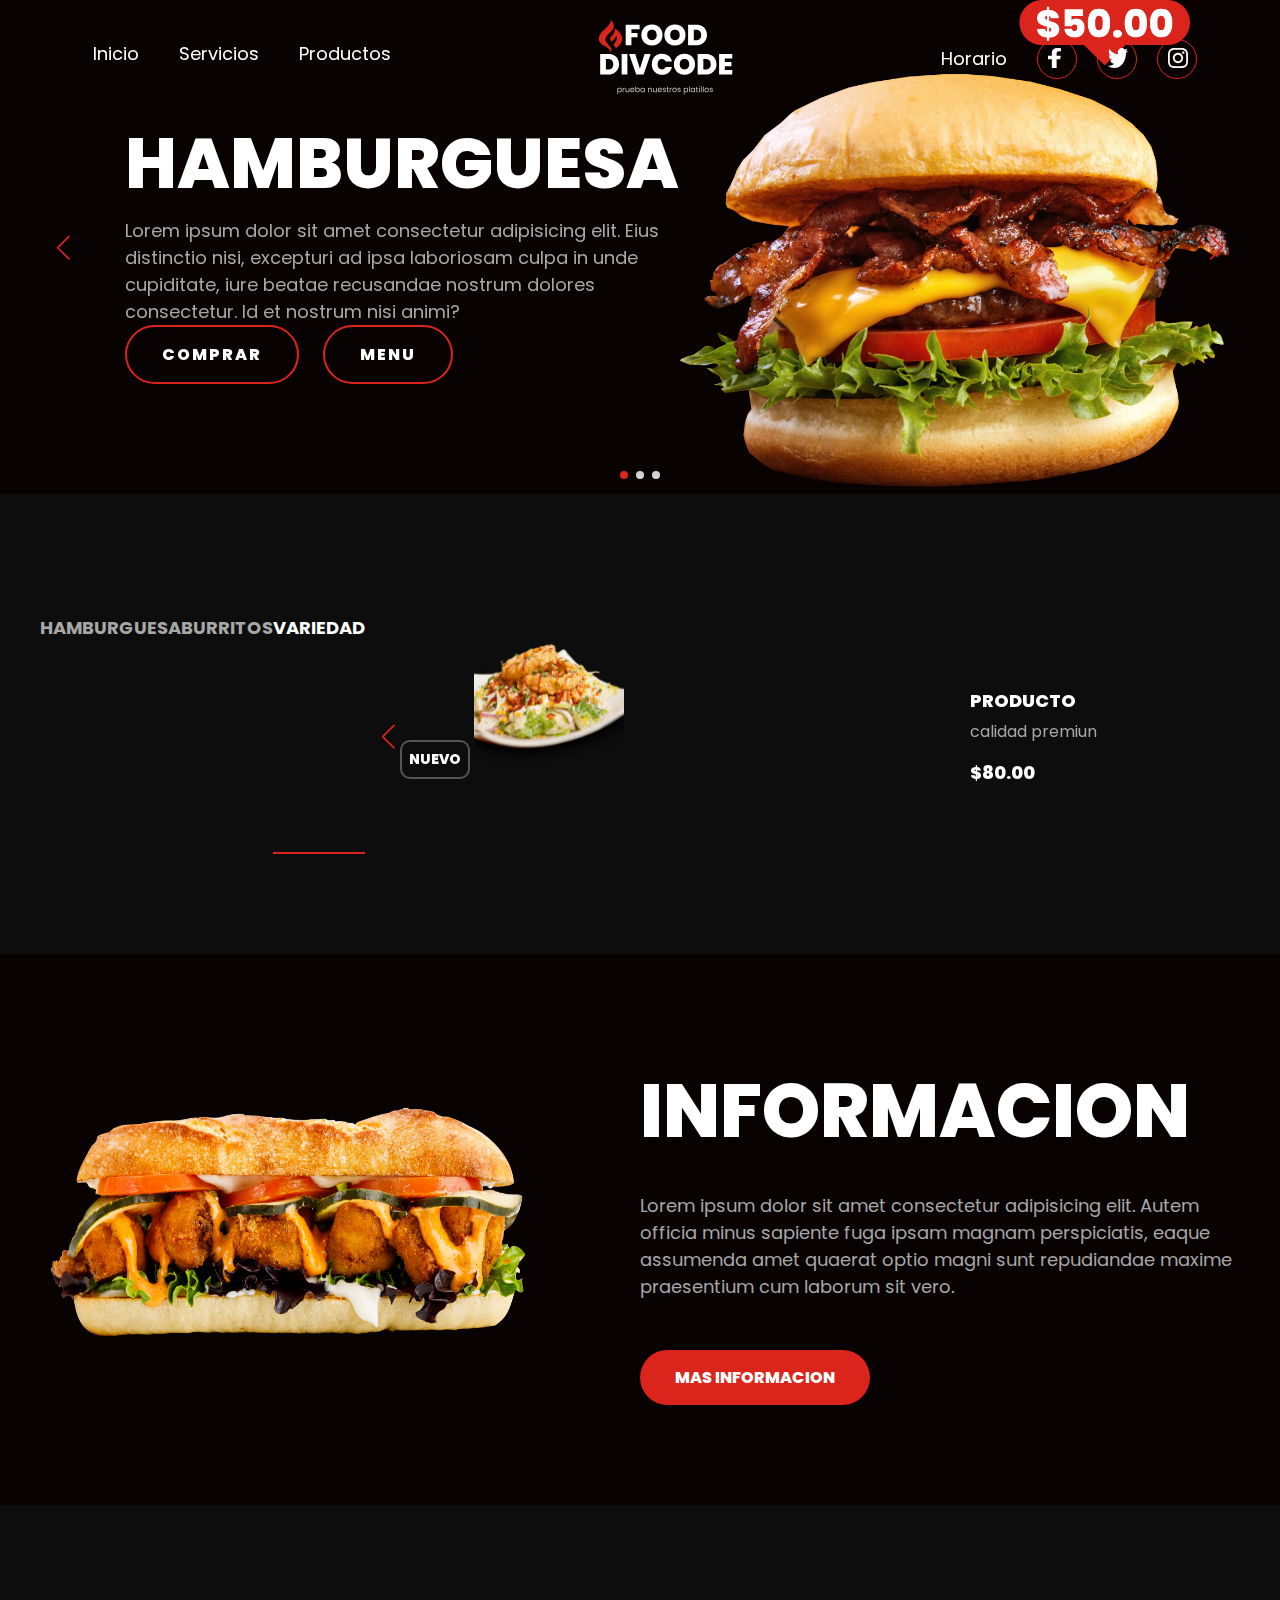
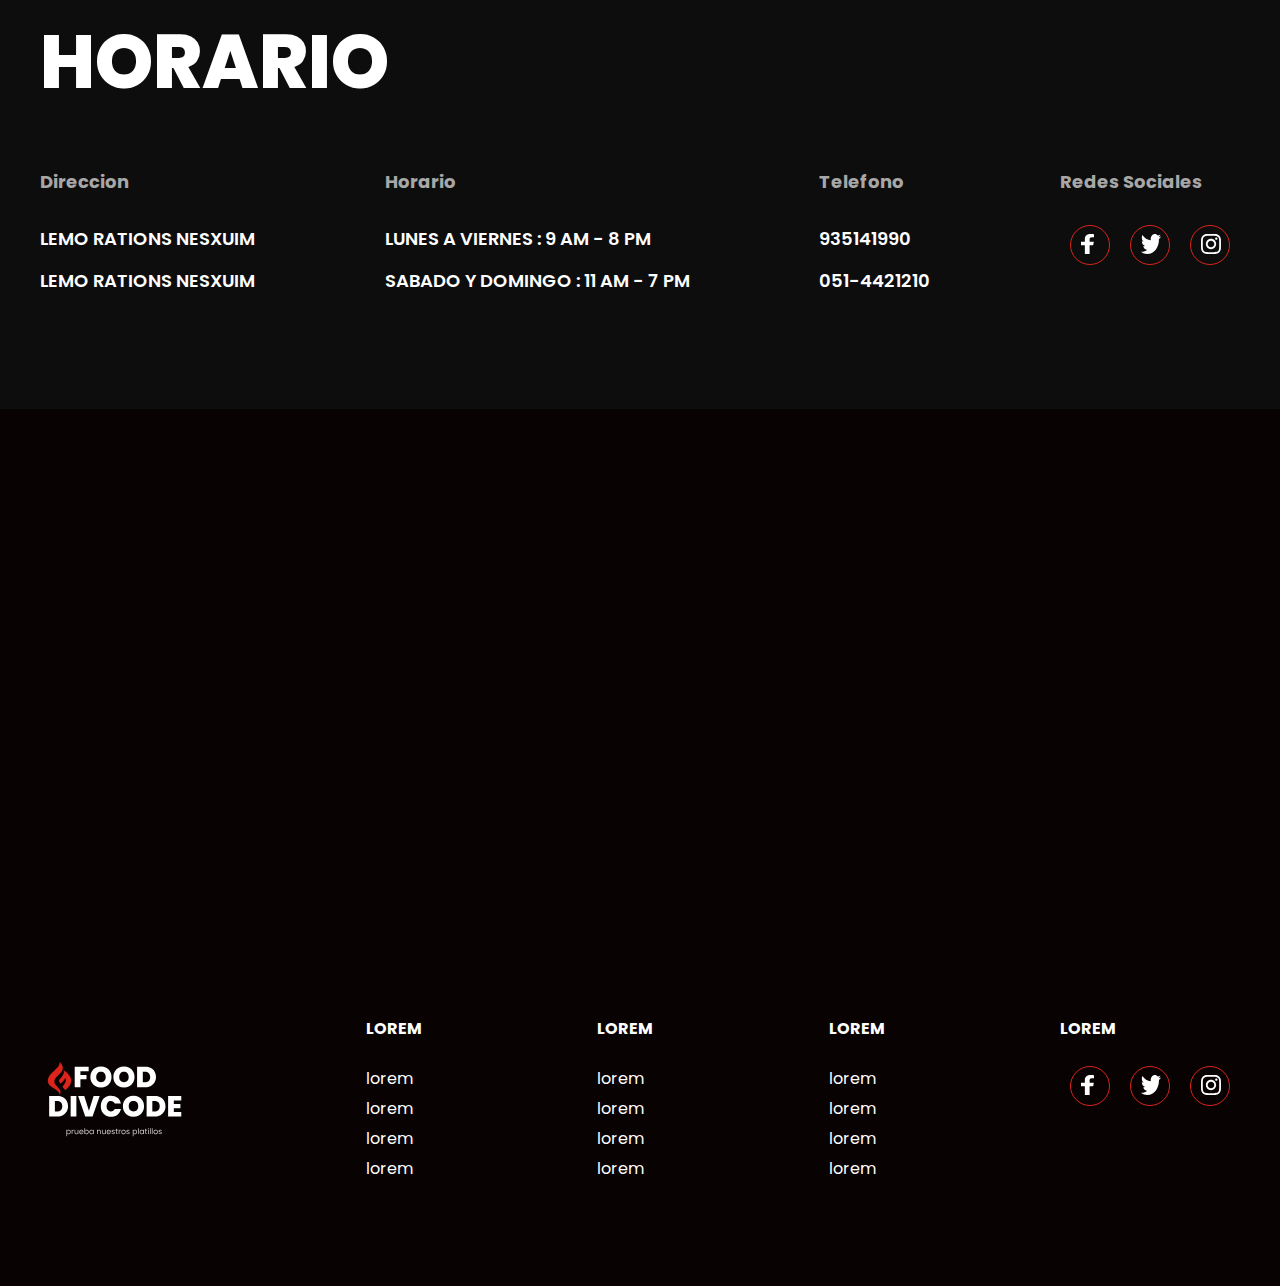
<file: hamburguesa.html>
<!DOCTYPE html>
<html lang="en">

<head>
    <meta charset="UTF-8">
    <meta name="viewport" content="width=device-width, initial-scale=1.0">
    <title>Document</title>
    <link rel="stylesheet" href="https://cdn.jsdelivr.net/npm/swiper/swiper-bundle.min.css" />
    <link rel="stylesheet" href="./Hamburguesa/styleHam.css">
</head>

<body>

    <header>
        <div class="menu container">

            <img class="logo-1" src="./images/logo.svg" alt="">
            <input type="checkbox" id="menu" />
            <label for="menu">
                <img src="./images/menu.png" class="menu-icono" alt="">
            </label>
            <nav class="navbar">
                <div class="menu-1">
                    <ul>
                        <li><a href="#">Inicio</a></li>
                        <li><a href="#">Servicios</a></li>
                        <li><a href="#">Productos</a></li>
                    </ul>
                </div>
                <img class="logo-2" src="./images/logo.svg" alt="">
                <div class="menu-2">
                    <ul>
                        <li><a href="#">Horario</a></li>
                    </ul>
                    <div class="socials">
                        <a href="#">
                            <div class="social">
                                <img src="./images/s1.svg" alt="">

                            </div>
                        </a>
                        <a href="#">
                            <div class="social">
                                <img src="./images/s2.svg" alt="">

                            </div>
                        </a>
                        <a href="#">
                            <div class="social">
                                <img src="./images/s3.svg" alt="">

                            </div>
                        </a>
                    </div>

                </div>
            </nav>
        </div>
        <div class="headre-content container">

            <div class="swiper mySwiper-1">
                <div class="swiper-wrapper">

                    <div class="swiper-slide">
                        <div class="slider">
                            <div class="slider-txt">
                                <h1>Hamburguesa</h1>
                                <p>Lorem ipsum dolor sit amet consectetur adipisicing elit. Eius distinctio nisi,
                                    excepturi ad ipsa laboriosam culpa in unde cupiditate, iure beatae recusandae
                                    nostrum dolores consectetur. Id et nostrum nisi animi?
                                </p>
                                <div class="botonoes">
                                    <a href="#" class="btn-1">Comprar</a>
                                    <a href="#" class="btn-1">Menu</a>
                                </div>
                            </div>
                            <div class="slider-img">
                                <img src="./images/slider1.png" alt="">
                            </div>
                        </div>
                    </div>
                    <div class="swiper-slide">
                        <div class="slider">
                            <div class="slider-txt">
                                <h1>Torta</h1>
                                <p>Lorem ipsum dolor sit amet consectetur adipisicing elit. Eius distinctio nisi,
                                    excepturi ad ipsa laboriosam culpa in unde cupiditate, iure beatae recusandae
                                    nostrum dolores consectetur. Id et nostrum nisi animi?
                                </p>
                                <div class="botonoes">
                                    <a href="#" class="btn-1">Comprar</a>
                                    <a href="#" class="btn-1">Menu</a>
                                </div>
                            </div>
                            <div class="slider-img">
                                <img src="./images/slider2.png" alt="">
                            </div>
                        </div>
                    </div>
                    <div class="swiper-slide">
                        <div class="slider">
                            <div class="slider-txt">
                                <h1>Hamburguesa2</h1>
                                <p>Lorem ipsum dolor sit amet consectetur adipisicing elit. Eius distinctio nisi,
                                    excepturi ad ipsa laboriosam culpa in unde cupiditate, iure beatae recusandae
                                    nostrum dolores consectetur. Id et nostrum nisi animi?
                                </p>
                                <div class="botonoes">
                                    <a href="#" class="btn-1">Comprar</a>
                                    <a href="#" class="btn-1">Menu</a>
                                </div>
                            </div>
                            <div class="slider-img">
                                <img src="./images/slider3.png" alt="">
                            </div>
                        </div>
                    </div>

                </div>
                <div class="swiper-button-next"></div>
                <div class="swiper-button-prev"></div>
                <div class="swiper-pagination"></div>
            </div>

        </div>
    </header>


    <main class="products">
        <div class="tabs container">

            <input type="radio" name="tabs" id="tab1" checked="checked" class="tabInput" value="1">
            <label for="tab1">Hamburguesa</label>
            <div class="tab">
                <div class="swiper mySwiper-2" id="swiper1">

                    <div class="swiper-wrapper">

                        <div class="swiper-slide">
                            <div class="product">
                                <div class="product-img">
                                    <h4>Nuevo</h4>
                                    <img src="./images/food1.png" alt="">
                                </div>
                                <div class="product-txt">
                                    <h4>Producto</h4>
                                    <p>calidad premiun</p>
                                    <span class="price">$80.00</span>
                                </div>
                            </div>
                        </div>

                        <div class="swiper-slide">
                            <div class="product">
                                <div class="product-img">
                                    <h4>Nuevo</h4>
                                    <img src="./images/food2.png" alt="">
                                </div>
                                <div class="product-txt">
                                    <h4>Producto</h4>
                                    <p>calidad premiun</p>
                                    <span class="price">$80.00</span>
                                </div>
                            </div>
                        </div>

                        <div class="swiper-slide">
                            <div class="product">
                                <div class="product-img">
                                    <h4>Nuevo</h4>
                                    <img src="./images/food3.png" alt="">
                                </div>
                                <div class="product-txt">
                                    <h4>Producto</h4>
                                    <p>calidad premiun</p>
                                    <span class="price">$80.00</span>
                                </div>
                            </div>
                        </div>

                    </div>

                    <div class="swiper-button-next"></div>
                    <div class="swiper-button-prev"></div>

                </div>
            </div>

            <input type="radio" name="tabs" id="tab2" checked="checked" class="tabInput" value="2">
            <label for="tab2">Burritos</label>
            <div class="tab">
                <div class="swiper mySwiper-2" id="swiper2">
                    <div class="swiper-wrapper">

                        <div class="swiper-slide">
                            <div class="product">
                                <div class="product-img">
                                    <h4>Nuevo</h4>
                                    <img src="./images/food4.png" alt="">
                                </div>
                                <div class="product-txt">
                                    <h4>Producto</h4>
                                    <p>calidad premiun</p>
                                    <span class="price">$80.00</span>
                                </div>
                            </div>
                        </div>

                        <div class="swiper-slide">
                            <div class="product">
                                <div class="product-img">
                                    <h4>Nuevo</h4>
                                    <img src="./images/food5.png" alt="">
                                </div>
                                <div class="product-txt">
                                    <h4>Producto</h4>
                                    <p>calidad premiun</p>
                                    <span class="price">$80.00</span>
                                </div>
                            </div>
                        </div>

                        <div class="swiper-slide">
                            <div class="product">
                                <div class="product-img">
                                    <h4>Nuevo</h4>
                                    <img src="./images/food6.png" alt="">
                                </div>
                                <div class="product-txt">
                                    <h4>Producto</h4>
                                    <p>calidad premiun</p>
                                    <span class="price">$80.00</span>
                                </div>
                            </div>
                        </div>

                    </div>
                    <div class="swiper-button-next"></div>
                    <div class="swiper-button-prev"></div>
                </div>
            </div>

            <input type="radio" name="tabs" id="tab3" checked="checked" class="tabInput" value="3">
            <label for="tab3">Variedad</label>
            <div class="tab">
                <div class="swiper mySwiper-2" id="swiper2">
                    <div class="swiper-wrapper">

                        <div class="swiper-slide">
                            <div class="product">
                                <div class="product-img">
                                    <h4>Nuevo</h4>
                                    <img src="./images/food7.png" alt="">
                                </div>
                                <div class="product-txt">
                                    <h4>Producto</h4>
                                    <p>calidad premiun</p>
                                    <span class="price">$80.00</span>
                                </div>
                            </div>
                        </div>

                        <div class="swiper-slide">
                            <div class="product">
                                <div class="product-img">
                                    <h4>Nuevo</h4>
                                    <img src="./images/food8.png" alt="">
                                </div>
                                <div class="product-txt">
                                    <h4>Producto</h4>
                                    <p>calidad premiun</p>
                                    <span class="price">$80.00</span>
                                </div>
                            </div>
                        </div>

                        <div class="swiper-slide">
                            <div class="product">
                                <div class="product-img">
                                    <h4>Nuevo</h4>
                                    <img src="./images/food9.png" alt="">
                                </div>
                                <div class="product-txt">
                                    <h4>Producto</h4>
                                    <p>calidad premiun</p>
                                    <span class="price">$80.00</span>
                                </div>
                            </div>
                        </div>

                    </div>
                    <div class="swiper-button-next"></div>
                    <div class="swiper-button-prev"></div>
                </div>
            </div>

        </div>
    </main>

    <section class="info container">

        <div class="info-img">
            <img src="./images/info.png" alt="">
        </div>

        <div class="info-txt">
            <h2>Informacion</h2>
            <p>Lorem ipsum dolor sit amet consectetur adipisicing elit. 
                Autem officia minus sapiente fuga ipsam magnam
                perspiciatis, eaque assumenda amet quaerat optio magni sunt 
                repudiandae maxime praesentium cum laborum
                sit vero.
            </p>
            <a href="#" class="btn-2">Mas informacion</a>

        </div>

    </section>

    <section class="horario">
        <div class="horario-info container">

            <h2>Horario</h2>
            <div class="horario-txt">
                <div class="txt">
                    <h4>Direccion</h4>
                    <p>
                        lemo rations nesxuim
                    </p>
                    <p>
                        lemo rations nesxuim
                    </p>
                </div>
                <div class="txt">
                    <h4>Horario</h4>
                    <p>
                        Lunes a Viernes : 9 am - 8 pm
                    </p>
                    <p>
                        Sabado y Domingo : 11 am - 7 pm
                    </p>
                </div>
                <div class="txt">
                    <h4>Telefono</h4>
                    <p>
                        935141990
                    </p>
                    <p>
                        051-4421210
                    </p>
                </div>
                <div class="txt">
                    <h4>Redes Sociales</h4>
                    <div class="socials">
                        <a href="#">
                            <div class="social">
                                <img src="./images/s1.svg" alt="">
                            </div>
                        </a>
                        <a href="#">
                            <div class="social">
                                <img src="./images/s2.svg" alt="">
                            </div>
                        </a>
                        <a href="#">
                            <div class="social">
                                <img src="./images/s3.svg" alt="">
                            </div>
                        </a>
                    </div>
                </div>
            </div>
        </div>

    </section>
    
    <section>
        <iframe class="map" src="https://www.google.com/maps/embed?pb=!1m18!1m12!1m3!1d30619.270302719113!2d-71.53901145!3d-16.40405235!2m3!1f0!2f0!3f0!3m2!1i1024!2i768!4f13.1!3m3!1m2!1s0x91424a487785b9b3%3A0xa3c4a612b9942036!2sArequipa!5e0!3m2!1ses-419!2spe!4v1714458499880!5m2!1ses-419!2spe" width="100%" height="500" style="border:0;" allowfullscreen="" loading="lazy" referrerpolicy="no-referrer-when-downgrade"></iframe>
    </section>
    
    <footer class="footer container">

        <img class="logo-2" src="./images/logo.svg" alt="">
        <div class="links">
            <h4>Lorem</h4>
            <ul>
                <li><a href="#">lorem</a></li>
                <li><a href="#">lorem</a></li>
                <li><a href="#">lorem</a></li>
                <li><a href="#">lorem</a></li>
            </ul>
        </div>
        <div class="links">
            <h4>Lorem</h4>
            <ul>
                <li><a href="#">lorem</a></li>
                <li><a href="#">lorem</a></li>
                <li><a href="#">lorem</a></li>
                <li><a href="#">lorem</a></li>
            </ul>
        </div>
        <div class="links">
            <h4>Lorem</h4>
            <ul>
                <li><a href="#">lorem</a></li>
                <li><a href="#">lorem</a></li>
                <li><a href="#">lorem</a></li>
                <li><a href="#">lorem</a></li>
            </ul>
        </div>
        <div class="links">
            <h4>Lorem</h4>
            <div class="socials">
                <a href="#">
                    <div class="social">
                        <img src="./images/s1.svg" alt="">
                    </div>
                </a>
                <a href="#">
                    <div class="social">
                        <img src="./images/s2.svg" alt="">
                    </div>
                </a>
                <a href="#">
                    <div class="social">
                        <img src="./images/s3.svg" alt="">
                    </div>
                </a>
            </div>
            
        </div>

    </footer>



    <script src="https://cdn.jsdelivr.net/npm/swiper/swiper-bundle.min.js"></script>
    <script src="./Hamburguesa/scriptHam.js"></script>
</body>

</html>
</file>
<file: Hamburguesa/styleHam.css>
@import url('https://fonts.googleapis.com/css2?family=Poppins:wght@400;500;600;700;800&display=swap');

*{
    margin: 0;
    padding: 0;
    box-sizing: border-box;
    text-decoration: none;
    list-style: none;

}

body{
    background-color: #080202;
    font-family: 'Poppins', sans-serif;
}
   
.container{
    max-width: 1200px ;
    margin: 0 auto;
}

.swiper-button-prev::after{
    font-size: 25px;
}

.swiper-button-next::after{
    font-size: 25px;
}

.swiper-button-next{
    color: #DB241B;
}

.swiper-button-prev{
    color: #DB241B;
}

.swiper-pagination-bullet{
    background-color: #D3D2D2;
    opacity: 1;
}

.swiper-pagination-bullet-active{
    background-color: #DB241B;
}

.menu {
    position: absolute;
    top: 20px;
    left: 0;
    right: 0;
    display: flex;
    justify-content: center;
    z-index: 1000;

}  

.navbar{
    display: flex;

}

.menu-1{
    margin-right: 180px;
}

.menu-2{
    margin-left: 180px;
    display: flex;
    align-items: center;
}

.logo-1{
    width: 0;
}

.logo-2{
    width: 150px;
}

.socials {
    display: flex;
}

.social {
    margin: 0 10px;
    height: 40px;
    width: 40px;
    border: 1px solid #DB241B ;
    border-radius: 50%;
}

.social:hover{
    background-color: #DB241B;
    
}

.social img {
    margin: 8px 0 0 10px;
}

.menu .navbar ul li{
    position: relative;
    float: left;
}

.menu .navbar ul li a {
    font-size: 18px;
    padding: 20px;
    color: #ffffff;
    display: block;
}

.menu .navbar ul li a:hover{
    color: #DB241B;
}

#menu{
    display: none;
}
.menu-icono {
    width: 25px;
    
}

.menu label {
    cursor: pointer;
    display: none;
}

.header-content {
    margin-top: 200px;
    padding-bottom: 50px;
}

.slider {
    display: flex;
    align-items: center;

}

.slider-txt {
    margin-left:  85px;
    width: 50%;
}

.slider-txt h1 {
    font-size: 70px;
    color: #FFFFFF;
    text-transform: uppercase;
    font-weight: 800;
}

.slider-txt p {
    font-size:  18px;
    color: #A7A7A7;

}

.botones {
    margin-top: 50px;
}

.btn-1 {
    /*es importante poner display inline block*/
    display: inline-block;
    padding: 15px 35px;
    border: 2px solid #DB241B;
    color: #FFFFFF;
    font-weight: 800;
    letter-spacing: 2px;
    text-transform: uppercase;
    margin-right: 20px;
    border-radius: 50px;

}

/**/
 .btn-1:hover {
    background-color: #DB241B;
 }

 .slider-img {
    width: 50%;
 }

 .slider-img img {
    margin-right: 225px;
    width: 550px;
 }

 .products {
    background-color: #0D0D0D;

 }

 .tabs {
    display: flex;
    flex-direction: wrap;
    padding: 100px 0px;
 }

 .tabs label {
    width: 15%;
    order: 1;
    display: block;
    padding: 20px 0;
    text-align: center;
    cursor: pointer;
    color: #A7A7A7;
    font-weight: 700;
    font-size: 18px;
    text-transform: uppercase;
    transition: background ease 0.2s;
    
 }

 .tabs .tab {
    order: 99;
    flex-grow: 1;
    width: 100%;
    display: none;
    padding-top: 25px;
 }

 .tabs input[type="radio"] {
    display: none;

 }

 .tabs input[type="radio"]:checked + label {
    border-bottom: 2px solid #DB241B ;
    color: #FFFFFF;

 }

 .tabs input[type="radio"]:checked + label + .tab {
    display: block;
 }

 .product {
    display: flex;
    align-items: center;
    padding: 25px;
    margin: 0 10px;
 }

 .product-img{
    width: 50%;
    text-align: left;
 }

 .product-img h4 {
    display: inline-block;
    padding: 5px 7px ;
    line-height: 25px;
    color: #FFFFFF;
    font-size: 14px;
    text-transform: uppercase;
    font-weight: 800;
    border: 2px solid #555555 ;
    border-radius: 10px;
    margin-bottom: 50px;

 }

 .product-img img {
    width: 150px;
    height: 120px;
 }

 .product-txt{
    width: 50%;
    margin-left: 10px;
    text-align: left;
 }

 .product-txt h4 {
    color: #FFFFFF;
    font-size: 18px;
    text-transform: uppercase;
    font-weight: 800;
    margin-bottom: 5px;
 }

 .product-txt p{
    color: #A7A7A7;
    font-size: 16px;
    margin-bottom: 15px;
 }

 .product-txt span{
    color: #FFFFFF;
    font-size: 18px;
    font-weight: 800;
 }

 .info{
    padding: 100px 0px;
    display: flex;
    align-items: center;
 }

 .info-img {
    width: 50%;
 }

 .info-img img{
    width: 500px;
    height: 250px;
 }

 .info-txt {
    width: 50%
 }

 .info-txt h2 {
    font-size: 75px;
    color: #FFFFFF;
    font-weight: 800;
    text-transform: uppercase;
    margin-bottom: 25px;
 }

 .info-txt p {
    font-size: 18px;
    color: #A7A7A7;
    margin-bottom: 50px;
 }
/*  */
 .btn-2 {
    display: inline-block;
    padding: 15px 35px;
    background-color: #DB241B;
    color: #FFFFFF;
    font-weight: 800;
    text-transform: uppercase;
    border-radius: 50px;
 }

 /*  */
.btn-2:hover {
    background-color: #791510;
}

.horario {
    padding: 100px 0px;
    background-color: #0D0D0D;

}

.horario-info h2 {
    font-size: 75px;
    color: #FFFFFF;
    font-weight: 800;
    text-transform: uppercase;
    margin-bottom: 50px;
}

.horario-txt {
    display: flex;
    justify-content: space-between;
}

.txt {
    color: #FFFFFF;
}

.txt h4 {
    font-size: 18px;
    color: #A7A7A7;
    margin-bottom: 30px;
}

.txt p {
    font-size: 18px;
    text-transform: uppercase;
    font-weight: 600;
    margin-bottom: 15px;
}


.map {
    filter: grayscale(100%) invert(92%) contrast(92%);
}

.footer{
    padding: 100px 0px;
    display: flex;
    justify-content: space-between;
}

.links h4 {
    color: #FFFFFF;
    text-transform: uppercase;
    margin-bottom: 25px;
}

.links ul li a {
    color: #FFFFFF;
    font-size: 16px;
    margin-bottom: 5px;
    display: inline-block;
}
/*respopsive  */
@media(max-width: 991px) {
    .menu {
        padding: 20px;
        justify-content: space-between;
    }

    .menu-2{
        display: none;
    }

    .logo-1{
        width: 100px;
    }
    .logo-2{
        width: 0;
    }

    .menu label {
        display: initial;
    }

    .menu .navbar {
        position: absolute;
        top: 100%;
        left: 0;
        right: 0;
        background-color: #181818;
        display: none;
    }
    
    .menu .navbar ul li {
        width: 100%;
    }
    /* funciona menu */
    #menu:checked ~ .navbar {
        display: initial;
    }

    .header-content {
        padding:30px;
        margin-top: 100px;
    }

    .slider {
        flex-direction: column;
    }
    .slider-txt {
        margin-left: 0;
        width: 100%;
        text-align: center;
        margin-bottom: 50px;
    }

    .slider-txt h1 {
        font-size: 50px;
    }

    .slider-txt p {
        font-size: 16px;
    }

    .btn-1 {
        padding: 10px 25px;
        font-size: 14px;
    }

    .slider-img {
        width: 100%;
        text-align: center;
    }

    .slider-img img {
        margin-right: 0px;
        width: 300px;
    }

    .swiper-horizontal > .swiper-pagination-bullets,
    .swiper-pagination-bullets,.swiper-pagination-horizontal,
    .swiper-pagination-custom,
    .swiper-pagination-fraction{
        bottom: -7px;
    }

    .tabs {
        padding: 50px 30px;
    }

    .tabs label {
        width: 33%;
    }

    .info {
        padding: 30px;
        flex-direction: column;
    }

    .info-img {
        width: 100%;
        text-align: center;
    }

    .info-img img {
        width: 400px;
        height: 200px;
        margin-bottom: 25px;
    }

    .info-txt {
        width: 100%;
        text-align: center;
    }

    .info-txt h2 {
        font-size: 50px;
    }

    .info-txt p {
        font-size: 16px;

    }

    .btn-1 {
        font-size: 16px;
    }
    .horario {
        padding: 30px;
        text-align: center;
    }

    .horario-info h2 {
        font-size: 50px;
        margin-bottom: 15px;
    }

    .horario-txt {
        flex-direction: column;
    }

    .socials {
        justify-content: center;
    }

    .social img {
        margin: 8px 0 0 0;
    }

    .footer {
        padding: 30px;
        flex-direction: column;
        text-align: center;
    }

    .links h4 {
        margin: 25px 0px 10px 0px;
    }
}
</file>
